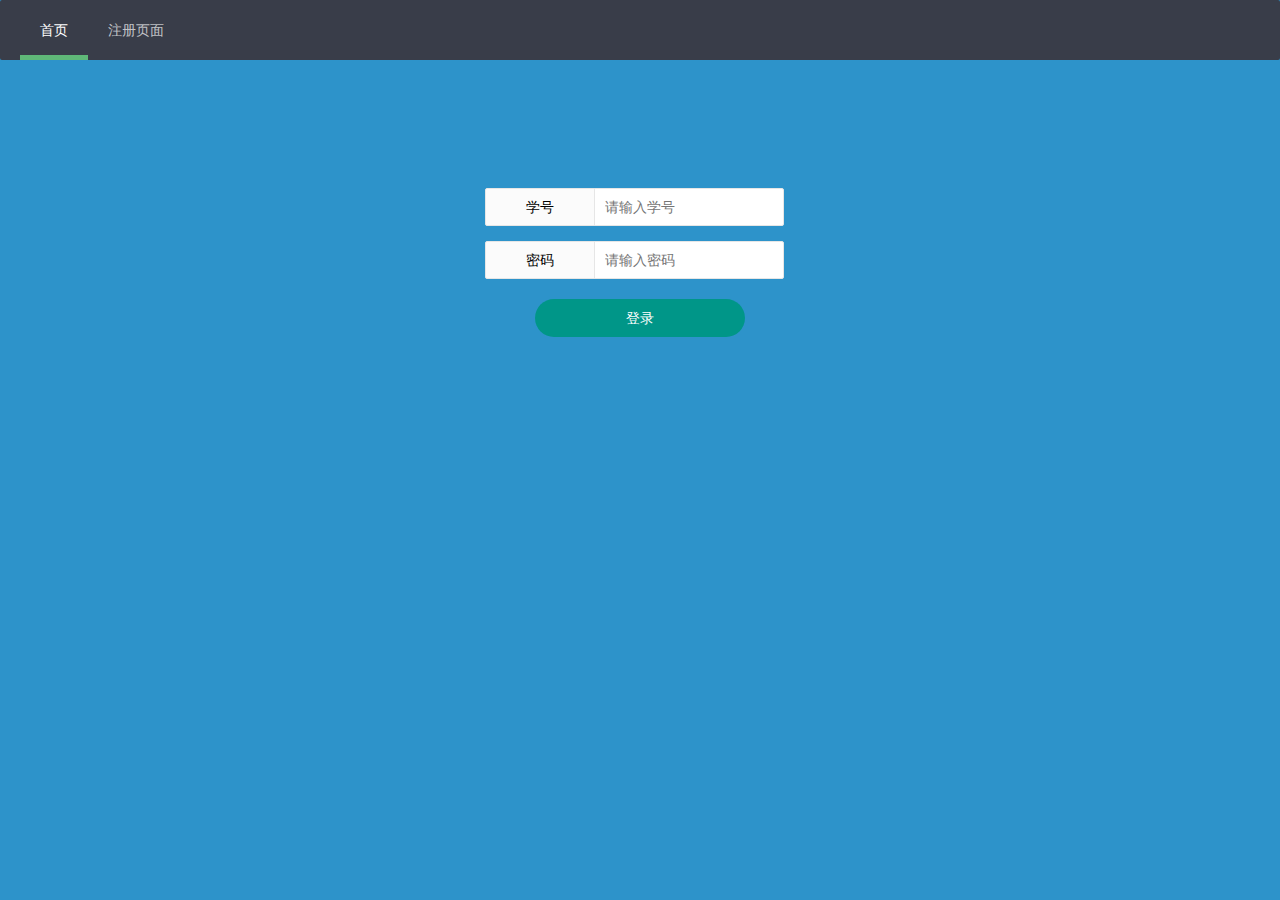
<file: src/main/resources/static/index.html>
<!DOCTYPE html>
<html lang="en">
<head>
    <meta charset="UTF-8">
    <title>注册功能的实现</title>
    <meta name="viewport" content="width=device-width, initial-scale=1, maximum-scale=1">
    <link rel="stylesheet" href="css/layui.css">
    <link rel="stylesheet" href="csscss/index.css">

</head>
<body>
<div>
    <ul class="layui-nav" lay-filter="">
        <li class="layui-nav-item layui-this index"><a>首页</a></li>
        <li class="layui-nav-item register"><a>注册页面</a></li>
    </ul>
</div>

<div class="content">

</div>
<script src="js/jquery-3.3.1.js"></script>
<script src="layui.js"></script>
<script type="text/javascript">
    $(document).ready(function () {
        $('.content').load('login_base.html');

    });

    $('.index').click(function () {
        console.log("登陆");
        $('.content').load('login_base.html');
        $('.register').removeClass('layui-this');
        $('.index').addClass('layui-this');

    });

    $('.register').click(function () {
        console.log("注册");
        $('.content').load('register_base.html');
        $('.index').removeClass('layui-this');
        $('.register').addClass('layui-this');
    });

</script>
<script>
    //一般直接写在一个js文件中
    layui.use(['layer', 'form', 'element'], function () {
        var layer = layui.layer
            , form = layui.form;

        // layer.msg('Hello World');
        //规范
        form.verify({
            stu_versify: [/^2019[0]\d[0]\d\d{2}$/, '必须10位，只能是数字，例如：2019020354'],
            name_versify: [/^([\u4e00-\u9fa5]){2,7}$/, '必须是汉字，长度为2-7位'],
            email_versify: [/^[a-z0-9._%-]+@([a-z0-9-]+\.)+[a-z]{2,4}$|^1[3|4|5|7|8]\d{9}$/, '邮箱格式不对'],
            age_versify: [/^(?:[1-9][0-9]?|1[01][0-9]|120)$/, "年龄必须在1-120之间"],
            password_versify: [/^(?![0-9]+$)(?![a-zA-Z]+$)[0-9A-Za-z]{6,20}$/, "密码至少包含数字和英文，长度6-20"],

        });

        //监听提交
        form.on('submit(register)', function (data) {
            // layer.msg(JSON.stringify(data.field));
            //请求的参数
            var request_parameters = data.field;

            //对请求参数进行判断
            console.log(data);

            if (request_parameters.password !== request_parameters.confirm_password) {
                layer.msg("密码不一致，重新输入");

            } else {
                // layer.msg("密码一致");
                //请求
                $.ajax({
                    type: "POST",
                    url: "http://127.0.0.1:8080/registerController/register",
                    contentType: "application/json;charset=utf-8",
                    data: JSON.stringify(request_parameters),
                    dataType: "json",
                    success: function (data) {
                        console.log(data);
                        if (data.status == 0) {
                            layer.msg("有此学号了，请重新注册");
                        } else if (data.status == 1) {
                            layer.msg("注册成功");

                        }
                    },

                });
            }


            return false;
        });



        //监听登录提交
        form.on('submit(login)', function (data) {
            // layer.msg(JSON.stringify(data.field));
            //请求的参数
            var request_parameters = data.field;

            //对请求参数进行判断
            console.log(data);
            //请求
            $.ajax({
                type: "POST",
                url: "http://127.0.0.1:8080/loginController/login",
                contentType: "application/json;charset=utf-8",
                data: JSON.stringify(request_parameters),
                dataType: "json",
                success: function (data) {
                    console.log(data);
                    if(data.status == -1){
                        console.log("密码错误");
                        layer.msg('密码错误');
                    }else if(data.status == 0){
                        console.log("没有此人");
                        layer.msg('没有此人');
                    }else if(data.status == 1){
                        console.log("登录成功");
                        layer.msg('登录成功');
                        $('.content').load('index_index.html');
                    }
                },

            });

            return false;
        });
    });
</script>

</body>
</html>
</file>
<file: src/main/resources/static/css/layui.css>
/** layui-v2.5.5 MIT License By https://www.layui.com */
 .layui-inline,img{display:inline-block;vertical-align:middle}h1,h2,h3,h4,h5,h6{font-weight:400}.layui-edge,.layui-header,.layui-inline,.layui-main{position:relative}.layui-body,.layui-edge,.layui-elip{overflow:hidden}.layui-btn,.layui-edge,.layui-inline,img{vertical-align:middle}.layui-btn,.layui-disabled,.layui-icon,.layui-unselect{-moz-user-select:none;-webkit-user-select:none;-ms-user-select:none}.layui-elip,.layui-form-checkbox span,.layui-form-pane .layui-form-label{text-overflow:ellipsis;white-space:nowrap}.layui-breadcrumb,.layui-tree-btnGroup{visibility:hidden}blockquote,body,button,dd,div,dl,dt,form,h1,h2,h3,h4,h5,h6,input,li,ol,p,pre,td,textarea,th,ul{margin:0;padding:0;-webkit-tap-highlight-color:rgba(0,0,0,0)}a:active,a:hover{outline:0}img{border:none}li{list-style:none}table{border-collapse:collapse;border-spacing:0}h4,h5,h6{font-size:100%}button,input,optgroup,option,select,textarea{font-family:inherit;font-size:inherit;font-style:inherit;font-weight:inherit;outline:0}pre{white-space:pre-wrap;white-space:-moz-pre-wrap;white-space:-pre-wrap;white-space:-o-pre-wrap;word-wrap:break-word}body{line-height:24px;font:14px Helvetica Neue,Helvetica,PingFang SC,Tahoma,Arial,sans-serif}hr{height:1px;margin:10px 0;border:0;clear:both}a{color:#333;text-decoration:none}a:hover{color:#777}a cite{font-style:normal;*cursor:pointer}.layui-border-box,.layui-border-box *{box-sizing:border-box}.layui-box,.layui-box *{box-sizing:content-box}.layui-clear{clear:both;*zoom:1}.layui-clear:after{content:'\20';clear:both;*zoom:1;display:block;height:0}.layui-inline{*display:inline;*zoom:1}.layui-edge{display:inline-block;width:0;height:0;border-width:6px;border-style:dashed;border-color:transparent}.layui-edge-top{top:-4px;border-bottom-color:#999;border-bottom-style:solid}.layui-edge-right{border-left-color:#999;border-left-style:solid}.layui-edge-bottom{top:2px;border-top-color:#999;border-top-style:solid}.layui-edge-left{border-right-color:#999;border-right-style:solid}.layui-disabled,.layui-disabled:hover{color:#d2d2d2!important;cursor:not-allowed!important}.layui-circle{border-radius:100%}.layui-show{display:block!important}.layui-hide{display:none!important}@font-face{font-family:layui-icon;src:url(../font/iconfont.eot?v=250);src:url(../font/iconfont.eot?v=250#iefix) format('embedded-opentype'),url(../font/iconfont.woff2?v=250) format('woff2'),url(../font/iconfont.woff?v=250) format('woff'),url(../font/iconfont.ttf?v=250) format('truetype'),url(../font/iconfont.svg?v=250#layui-icon) format('svg')}.layui-icon{font-family:layui-icon!important;font-size:16px;font-style:normal;-webkit-font-smoothing:antialiased;-moz-osx-font-smoothing:grayscale}.layui-icon-reply-fill:before{content:"\e611"}.layui-icon-set-fill:before{content:"\e614"}.layui-icon-menu-fill:before{content:"\e60f"}.layui-icon-search:before{content:"\e615"}.layui-icon-share:before{content:"\e641"}.layui-icon-set-sm:before{content:"\e620"}.layui-icon-engine:before{content:"\e628"}.layui-icon-close:before{content:"\1006"}.layui-icon-close-fill:before{content:"\1007"}.layui-icon-chart-screen:before{content:"\e629"}.layui-icon-star:before{content:"\e600"}.layui-icon-circle-dot:before{content:"\e617"}.layui-icon-chat:before{content:"\e606"}.layui-icon-release:before{content:"\e609"}.layui-icon-list:before{content:"\e60a"}.layui-icon-chart:before{content:"\e62c"}.layui-icon-ok-circle:before{content:"\1005"}.layui-icon-layim-theme:before{content:"\e61b"}.layui-icon-table:before{content:"\e62d"}.layui-icon-right:before{content:"\e602"}.layui-icon-left:before{content:"\e603"}.layui-icon-cart-simple:before{content:"\e698"}.layui-icon-face-cry:before{content:"\e69c"}.layui-icon-face-smile:before{content:"\e6af"}.layui-icon-survey:before{content:"\e6b2"}.layui-icon-tree:before{content:"\e62e"}.layui-icon-upload-circle:before{content:"\e62f"}.layui-icon-add-circle:before{content:"\e61f"}.layui-icon-download-circle:before{content:"\e601"}.layui-icon-templeate-1:before{content:"\e630"}.layui-icon-util:before{content:"\e631"}.layui-icon-face-surprised:before{content:"\e664"}.layui-icon-edit:before{content:"\e642"}.layui-icon-speaker:before{content:"\e645"}.layui-icon-down:before{content:"\e61a"}.layui-icon-file:before{content:"\e621"}.layui-icon-layouts:before{content:"\e632"}.layui-icon-rate-half:before{content:"\e6c9"}.layui-icon-add-circle-fine:before{content:"\e608"}.layui-icon-prev-circle:before{content:"\e633"}.layui-icon-read:before{content:"\e705"}.layui-icon-404:before{content:"\e61c"}.layui-icon-carousel:before{content:"\e634"}.layui-icon-help:before{content:"\e607"}.layui-icon-code-circle:before{content:"\e635"}.layui-icon-water:before{content:"\e636"}.layui-icon-username:before{content:"\e66f"}.layui-icon-find-fill:before{content:"\e670"}.layui-icon-about:before{content:"\e60b"}.layui-icon-location:before{content:"\e715"}.layui-icon-up:before{content:"\e619"}.layui-icon-pause:before{content:"\e651"}.layui-icon-date:before{content:"\e637"}.layui-icon-layim-uploadfile:before{content:"\e61d"}.layui-icon-delete:before{content:"\e640"}.layui-icon-play:before{content:"\e652"}.layui-icon-top:before{content:"\e604"}.layui-icon-friends:before{content:"\e612"}.layui-icon-refresh-3:before{content:"\e9aa"}.layui-icon-ok:before{content:"\e605"}.layui-icon-layer:before{content:"\e638"}.layui-icon-face-smile-fine:before{content:"\e60c"}.layui-icon-dollar:before{content:"\e659"}.layui-icon-group:before{content:"\e613"}.layui-icon-layim-download:before{content:"\e61e"}.layui-icon-picture-fine:before{content:"\e60d"}.layui-icon-link:before{content:"\e64c"}.layui-icon-diamond:before{content:"\e735"}.layui-icon-log:before{content:"\e60e"}.layui-icon-rate-solid:before{content:"\e67a"}.layui-icon-fonts-del:before{content:"\e64f"}.layui-icon-unlink:before{content:"\e64d"}.layui-icon-fonts-clear:before{content:"\e639"}.layui-icon-triangle-r:before{content:"\e623"}.layui-icon-circle:before{content:"\e63f"}.layui-icon-radio:before{content:"\e643"}.layui-icon-align-center:before{content:"\e647"}.layui-icon-align-right:before{content:"\e648"}.layui-icon-align-left:before{content:"\e649"}.layui-icon-loading-1:before{content:"\e63e"}.layui-icon-return:before{content:"\e65c"}.layui-icon-fonts-strong:before{content:"\e62b"}.layui-icon-upload:before{content:"\e67c"}.layui-icon-dialogue:before{content:"\e63a"}.layui-icon-video:before{content:"\e6ed"}.layui-icon-headset:before{content:"\e6fc"}.layui-icon-cellphone-fine:before{content:"\e63b"}.layui-icon-add-1:before{content:"\e654"}.layui-icon-face-smile-b:before{content:"\e650"}.layui-icon-fonts-html:before{content:"\e64b"}.layui-icon-form:before{content:"\e63c"}.layui-icon-cart:before{content:"\e657"}.layui-icon-camera-fill:before{content:"\e65d"}.layui-icon-tabs:before{content:"\e62a"}.layui-icon-fonts-code:before{content:"\e64e"}.layui-icon-fire:before{content:"\e756"}.layui-icon-set:before{content:"\e716"}.layui-icon-fonts-u:before{content:"\e646"}.layui-icon-triangle-d:before{content:"\e625"}.layui-icon-tips:before{content:"\e702"}.layui-icon-picture:before{content:"\e64a"}.layui-icon-more-vertical:before{content:"\e671"}.layui-icon-flag:before{content:"\e66c"}.layui-icon-loading:before{content:"\e63d"}.layui-icon-fonts-i:before{content:"\e644"}.layui-icon-refresh-1:before{content:"\e666"}.layui-icon-rmb:before{content:"\e65e"}.layui-icon-home:before{content:"\e68e"}.layui-icon-user:before{content:"\e770"}.layui-icon-notice:before{content:"\e667"}.layui-icon-login-weibo:before{content:"\e675"}.layui-icon-voice:before{content:"\e688"}.layui-icon-upload-drag:before{content:"\e681"}.layui-icon-login-qq:before{content:"\e676"}.layui-icon-snowflake:before{content:"\e6b1"}.layui-icon-file-b:before{content:"\e655"}.layui-icon-template:before{content:"\e663"}.layui-icon-auz:before{content:"\e672"}.layui-icon-console:before{content:"\e665"}.layui-icon-app:before{content:"\e653"}.layui-icon-prev:before{content:"\e65a"}.layui-icon-website:before{content:"\e7ae"}.layui-icon-next:before{content:"\e65b"}.layui-icon-component:before{content:"\e857"}.layui-icon-more:before{content:"\e65f"}.layui-icon-login-wechat:before{content:"\e677"}.layui-icon-shrink-right:before{content:"\e668"}.layui-icon-spread-left:before{content:"\e66b"}.layui-icon-camera:before{content:"\e660"}.layui-icon-note:before{content:"\e66e"}.layui-icon-refresh:before{content:"\e669"}.layui-icon-female:before{content:"\e661"}.layui-icon-male:before{content:"\e662"}.layui-icon-password:before{content:"\e673"}.layui-icon-senior:before{content:"\e674"}.layui-icon-theme:before{content:"\e66a"}.layui-icon-tread:before{content:"\e6c5"}.layui-icon-praise:before{content:"\e6c6"}.layui-icon-star-fill:before{content:"\e658"}.layui-icon-rate:before{content:"\e67b"}.layui-icon-template-1:before{content:"\e656"}.layui-icon-vercode:before{content:"\e679"}.layui-icon-cellphone:before{content:"\e678"}.layui-icon-screen-full:before{content:"\e622"}.layui-icon-screen-restore:before{content:"\e758"}.layui-icon-cols:before{content:"\e610"}.layui-icon-export:before{content:"\e67d"}.layui-icon-print:before{content:"\e66d"}.layui-icon-slider:before{content:"\e714"}.layui-icon-addition:before{content:"\e624"}.layui-icon-subtraction:before{content:"\e67e"}.layui-icon-service:before{content:"\e626"}.layui-icon-transfer:before{content:"\e691"}.layui-main{width:1140px;margin:0 auto}.layui-header{z-index:1000;height:60px}.layui-header a:hover{transition:all .5s;-webkit-transition:all .5s}.layui-side{position:fixed;left:0;top:0;bottom:0;z-index:999;width:200px;overflow-x:hidden}.layui-side-scroll{position:relative;width:220px;height:100%;overflow-x:hidden}.layui-body{position:absolute;left:200px;right:0;top:0;bottom:0;z-index:998;width:auto;overflow-y:auto;box-sizing:border-box}.layui-layout-body{overflow:hidden}.layui-layout-admin .layui-header{background-color:#23262E}.layui-layout-admin .layui-side{top:60px;width:200px;overflow-x:hidden}.layui-layout-admin .layui-body{position:fixed;top:60px;bottom:44px}.layui-layout-admin .layui-main{width:auto;margin:0 15px}.layui-layout-admin .layui-footer{position:fixed;left:200px;right:0;bottom:0;height:44px;line-height:44px;padding:0 15px;background-color:#eee}.layui-layout-admin .layui-logo{position:absolute;left:0;top:0;width:200px;height:100%;line-height:60px;text-align:center;color:#009688;font-size:16px}.layui-layout-admin .layui-header .layui-nav{background:0 0}.layui-layout-left{position:absolute!important;left:200px;top:0}.layui-layout-right{position:absolute!important;right:0;top:0}.layui-container{position:relative;margin:0 auto;padding:0 15px;box-sizing:border-box}.layui-fluid{position:relative;margin:0 auto;padding:0 15px}.layui-row:after,.layui-row:before{content:'';display:block;clear:both}.layui-col-lg1,.layui-col-lg10,.layui-col-lg11,.layui-col-lg12,.layui-col-lg2,.layui-col-lg3,.layui-col-lg4,.layui-col-lg5,.layui-col-lg6,.layui-col-lg7,.layui-col-lg8,.layui-col-lg9,.layui-col-md1,.layui-col-md10,.layui-col-md11,.layui-col-md12,.layui-col-md2,.layui-col-md3,.layui-col-md4,.layui-col-md5,.layui-col-md6,.layui-col-md7,.layui-col-md8,.layui-col-md9,.layui-col-sm1,.layui-col-sm10,.layui-col-sm11,.layui-col-sm12,.layui-col-sm2,.layui-col-sm3,.layui-col-sm4,.layui-col-sm5,.layui-col-sm6,.layui-col-sm7,.layui-col-sm8,.layui-col-sm9,.layui-col-xs1,.layui-col-xs10,.layui-col-xs11,.layui-col-xs12,.layui-col-xs2,.layui-col-xs3,.layui-col-xs4,.layui-col-xs5,.layui-col-xs6,.layui-col-xs7,.layui-col-xs8,.layui-col-xs9{position:relative;display:block;box-sizing:border-box}.layui-col-xs1,.layui-col-xs10,.layui-col-xs11,.layui-col-xs12,.layui-col-xs2,.layui-col-xs3,.layui-col-xs4,.layui-col-xs5,.layui-col-xs6,.layui-col-xs7,.layui-col-xs8,.layui-col-xs9{float:left}.layui-col-xs1{width:8.33333333%}.layui-col-xs2{width:16.66666667%}.layui-col-xs3{width:25%}.layui-col-xs4{width:33.33333333%}.layui-col-xs5{width:41.66666667%}.layui-col-xs6{width:50%}.layui-col-xs7{width:58.33333333%}.layui-col-xs8{width:66.66666667%}.layui-col-xs9{width:75%}.layui-col-xs10{width:83.33333333%}.layui-col-xs11{width:91.66666667%}.layui-col-xs12{width:100%}.layui-col-xs-offset1{margin-left:8.33333333%}.layui-col-xs-offset2{margin-left:16.66666667%}.layui-col-xs-offset3{margin-left:25%}.layui-col-xs-offset4{margin-left:33.33333333%}.layui-col-xs-offset5{margin-left:41.66666667%}.layui-col-xs-offset6{margin-left:50%}.layui-col-xs-offset7{margin-left:58.33333333%}.layui-col-xs-offset8{margin-left:66.66666667%}.layui-col-xs-offset9{margin-left:75%}.layui-col-xs-offset10{margin-left:83.33333333%}.layui-col-xs-offset11{margin-left:91.66666667%}.layui-col-xs-offset12{margin-left:100%}@media screen and (max-width:768px){.layui-hide-xs{display:none!important}.layui-show-xs-block{display:block!important}.layui-show-xs-inline{display:inline!important}.layui-show-xs-inline-block{display:inline-block!important}}@media screen and (min-width:768px){.layui-container{width:750px}.layui-hide-sm{display:none!important}.layui-show-sm-block{display:block!important}.layui-show-sm-inline{display:inline!important}.layui-show-sm-inline-block{display:inline-block!important}.layui-col-sm1,.layui-col-sm10,.layui-col-sm11,.layui-col-sm12,.layui-col-sm2,.layui-col-sm3,.layui-col-sm4,.layui-col-sm5,.layui-col-sm6,.layui-col-sm7,.layui-col-sm8,.layui-col-sm9{float:left}.layui-col-sm1{width:8.33333333%}.layui-col-sm2{width:16.66666667%}.layui-col-sm3{width:25%}.layui-col-sm4{width:33.33333333%}.layui-col-sm5{width:41.66666667%}.layui-col-sm6{width:50%}.layui-col-sm7{width:58.33333333%}.layui-col-sm8{width:66.66666667%}.layui-col-sm9{width:75%}.layui-col-sm10{width:83.33333333%}.layui-col-sm11{width:91.66666667%}.layui-col-sm12{width:100%}.layui-col-sm-offset1{margin-left:8.33333333%}.layui-col-sm-offset2{margin-left:16.66666667%}.layui-col-sm-offset3{margin-left:25%}.layui-col-sm-offset4{margin-left:33.33333333%}.layui-col-sm-offset5{margin-left:41.66666667%}.layui-col-sm-offset6{margin-left:50%}.layui-col-sm-offset7{margin-left:58.33333333%}.layui-col-sm-offset8{margin-left:66.66666667%}.layui-col-sm-offset9{margin-left:75%}.layui-col-sm-offset10{margin-left:83.33333333%}.layui-col-sm-offset11{margin-left:91.66666667%}.layui-col-sm-offset12{margin-left:100%}}@media screen and (min-width:992px){.layui-container{width:970px}.layui-hide-md{display:none!important}.layui-show-md-block{display:block!important}.layui-show-md-inline{display:inline!important}.layui-show-md-inline-block{display:inline-block!important}.layui-col-md1,.layui-col-md10,.layui-col-md11,.layui-col-md12,.layui-col-md2,.layui-col-md3,.layui-col-md4,.layui-col-md5,.layui-col-md6,.layui-col-md7,.layui-col-md8,.layui-col-md9{float:left}.layui-col-md1{width:8.33333333%}.layui-col-md2{width:16.66666667%}.layui-col-md3{width:25%}.layui-col-md4{width:33.33333333%}.layui-col-md5{width:41.66666667%}.layui-col-md6{width:50%}.layui-col-md7{width:58.33333333%}.layui-col-md8{width:66.66666667%}.layui-col-md9{width:75%}.layui-col-md10{width:83.33333333%}.layui-col-md11{width:91.66666667%}.layui-col-md12{width:100%}.layui-col-md-offset1{margin-left:8.33333333%}.layui-col-md-offset2{margin-left:16.66666667%}.layui-col-md-offset3{margin-left:25%}.layui-col-md-offset4{margin-left:33.33333333%}.layui-col-md-offset5{margin-left:41.66666667%}.layui-col-md-offset6{margin-left:50%}.layui-col-md-offset7{margin-left:58.33333333%}.layui-col-md-offset8{margin-left:66.66666667%}.layui-col-md-offset9{margin-left:75%}.layui-col-md-offset10{margin-left:83.33333333%}.layui-col-md-offset11{margin-left:91.66666667%}.layui-col-md-offset12{margin-left:100%}}@media screen and (min-width:1200px){.layui-container{width:1170px}.layui-hide-lg{display:none!important}.layui-show-lg-block{display:block!important}.layui-show-lg-inline{display:inline!important}.layui-show-lg-inline-block{display:inline-block!important}.layui-col-lg1,.layui-col-lg10,.layui-col-lg11,.layui-col-lg12,.layui-col-lg2,.layui-col-lg3,.layui-col-lg4,.layui-col-lg5,.layui-col-lg6,.layui-col-lg7,.layui-col-lg8,.layui-col-lg9{float:left}.layui-col-lg1{width:8.33333333%}.layui-col-lg2{width:16.66666667%}.layui-col-lg3{width:25%}.layui-col-lg4{width:33.33333333%}.layui-col-lg5{width:41.66666667%}.layui-col-lg6{width:50%}.layui-col-lg7{width:58.33333333%}.layui-col-lg8{width:66.66666667%}.layui-col-lg9{width:75%}.layui-col-lg10{width:83.33333333%}.layui-col-lg11{width:91.66666667%}.layui-col-lg12{width:100%}.layui-col-lg-offset1{margin-left:8.33333333%}.layui-col-lg-offset2{margin-left:16.66666667%}.layui-col-lg-offset3{margin-left:25%}.layui-col-lg-offset4{margin-left:33.33333333%}.layui-col-lg-offset5{margin-left:41.66666667%}.layui-col-lg-offset6{margin-left:50%}.layui-col-lg-offset7{margin-left:58.33333333%}.layui-col-lg-offset8{margin-left:66.66666667%}.layui-col-lg-offset9{margin-left:75%}.layui-col-lg-offset10{margin-left:83.33333333%}.layui-col-lg-offset11{margin-left:91.66666667%}.layui-col-lg-offset12{margin-left:100%}}.layui-col-space1{margin:-.5px}.layui-col-space1>*{padding:.5px}.layui-col-space3{margin:-1.5px}.layui-col-space3>*{padding:1.5px}.layui-col-space5{margin:-2.5px}.layui-col-space5>*{padding:2.5px}.layui-col-space8{margin:-3.5px}.layui-col-space8>*{padding:3.5px}.layui-col-space10{margin:-5px}.layui-col-space10>*{padding:5px}.layui-col-space12{margin:-6px}.layui-col-space12>*{padding:6px}.layui-col-space15{margin:-7.5px}.layui-col-space15>*{padding:7.5px}.layui-col-space18{margin:-9px}.layui-col-space18>*{padding:9px}.layui-col-space20{margin:-10px}.layui-col-space20>*{padding:10px}.layui-col-space22{margin:-11px}.layui-col-space22>*{padding:11px}.layui-col-space25{margin:-12.5px}.layui-col-space25>*{padding:12.5px}.layui-col-space30{margin:-15px}.layui-col-space30>*{padding:15px}.layui-btn,.layui-input,.layui-select,.layui-textarea,.layui-upload-button{outline:0;-webkit-appearance:none;transition:all .3s;-webkit-transition:all .3s;box-sizing:border-box}.layui-elem-quote{margin-bottom:10px;padding:15px;line-height:22px;border-left:5px solid #009688;border-radius:0 2px 2px 0;background-color:#f2f2f2}.layui-quote-nm{border-style:solid;border-width:1px 1px 1px 5px;background:0 0}.layui-elem-field{margin-bottom:10px;padding:0;border-width:1px;border-style:solid}.layui-elem-field legend{margin-left:20px;padding:0 10px;font-size:20px;font-weight:300}.layui-field-title{margin:10px 0 20px;border-width:1px 0 0}.layui-field-box{padding:10px 15px}.layui-field-title .layui-field-box{padding:10px 0}.layui-progress{position:relative;height:6px;border-radius:20px;background-color:#e2e2e2}.layui-progress-bar{position:absolute;left:0;top:0;width:0;max-width:100%;height:6px;border-radius:20px;text-align:right;background-color:#5FB878;transition:all .3s;-webkit-transition:all .3s}.layui-progress-big,.layui-progress-big .layui-progress-bar{height:18px;line-height:18px}.layui-progress-text{position:relative;top:-20px;line-height:18px;font-size:12px;color:#666}.layui-progress-big .layui-progress-text{position:static;padding:0 10px;color:#fff}.layui-collapse{border-width:1px;border-style:solid;border-radius:2px}.layui-colla-content,.layui-colla-item{border-top-width:1px;border-top-style:solid}.layui-colla-item:first-child{border-top:none}.layui-colla-title{position:relative;height:42px;line-height:42px;padding:0 15px 0 35px;color:#333;background-color:#f2f2f2;cursor:pointer;font-size:14px;overflow:hidden}.layui-colla-content{display:none;padding:10px 15px;line-height:22px;color:#666}.layui-colla-icon{position:absolute;left:15px;top:0;font-size:14px}.layui-card{margin-bottom:15px;border-radius:2px;background-color:#fff;box-shadow:0 1px 2px 0 rgba(0,0,0,.05)}.layui-card:last-child{margin-bottom:0}.layui-card-header{position:relative;height:42px;line-height:42px;padding:0 15px;border-bottom:1px solid #f6f6f6;color:#333;border-radius:2px 2px 0 0;font-size:14px}.layui-bg-black,.layui-bg-blue,.layui-bg-cyan,.layui-bg-green,.layui-bg-orange,.layui-bg-red{color:#fff!important}.layui-card-body{position:relative;padding:10px 15px;line-height:24px}.layui-card-body[pad15]{padding:15px}.layui-card-body[pad20]{padding:20px}.layui-card-body .layui-table{margin:5px 0}.layui-card .layui-tab{margin:0}.layui-panel-window{position:relative;padding:15px;border-radius:0;border-top:5px solid #E6E6E6;background-color:#fff}.layui-auxiliar-moving{position:fixed;left:0;right:0;top:0;bottom:0;width:100%;height:100%;background:0 0;z-index:9999999999}.layui-form-label,.layui-form-mid,.layui-form-select,.layui-input-block,.layui-input-inline,.layui-textarea{position:relative}.layui-bg-red{background-color:#FF5722!important}.layui-bg-orange{background-color:#FFB800!important}.layui-bg-green{background-color:#009688!important}.layui-bg-cyan{background-color:#2F4056!important}.layui-bg-blue{background-color:#1E9FFF!important}.layui-bg-black{background-color:#393D49!important}.layui-bg-gray{background-color:#eee!important;color:#666!important}.layui-badge-rim,.layui-colla-content,.layui-colla-item,.layui-collapse,.layui-elem-field,.layui-form-pane .layui-form-item[pane],.layui-form-pane .layui-form-label,.layui-input,.layui-layedit,.layui-layedit-tool,.layui-quote-nm,.layui-select,.layui-tab-bar,.layui-tab-card,.layui-tab-title,.layui-tab-title .layui-this:after,.layui-textarea{border-color:#e6e6e6}.layui-timeline-item:before,hr{background-color:#e6e6e6}.layui-text{line-height:22px;font-size:14px;color:#666}.layui-text h1,.layui-text h2,.layui-text h3{font-weight:500;color:#333}.layui-text h1{font-size:30px}.layui-text h2{font-size:24px}.layui-text h3{font-size:18px}.layui-text a:not(.layui-btn){color:#01AAED}.layui-text a:not(.layui-btn):hover{text-decoration:underline}.layui-text ul{padding:5px 0 5px 15px}.layui-text ul li{margin-top:5px;list-style-type:disc}.layui-text em,.layui-word-aux{color:#999!important;padding:0 5px!important}.layui-btn{display:inline-block;height:38px;line-height:38px;padding:0 18px;background-color:#009688;color:#fff;white-space:nowrap;text-align:center;font-size:14px;border:none;border-radius:2px;cursor:pointer}.layui-btn:hover{opacity:.8;filter:alpha(opacity=80);color:#fff}.layui-btn:active{opacity:1;filter:alpha(opacity=100)}.layui-btn+.layui-btn{margin-left:10px}.layui-btn-container{font-size:0}.layui-btn-container .layui-btn{margin-right:10px;margin-bottom:10px}.layui-btn-container .layui-btn+.layui-btn{margin-left:0}.layui-table .layui-btn-container .layui-btn{margin-bottom:9px}.layui-btn-radius{border-radius:100px}.layui-btn .layui-icon{margin-right:3px;font-size:18px;vertical-align:bottom;vertical-align:middle\9}.layui-btn-primary{border:1px solid #C9C9C9;background-color:#fff;color:#555}.layui-btn-primary:hover{border-color:#009688;color:#333}.layui-btn-normal{background-color:#1E9FFF}.layui-btn-warm{background-color:#FFB800}.layui-btn-danger{background-color:#FF5722}.layui-btn-checked{background-color:#5FB878}.layui-btn-disabled,.layui-btn-disabled:active,.layui-btn-disabled:hover{border:1px solid #e6e6e6;background-color:#FBFBFB;color:#C9C9C9;cursor:not-allowed;opacity:1}.layui-btn-lg{height:44px;line-height:44px;padding:0 25px;font-size:16px}.layui-btn-sm{height:30px;line-height:30px;padding:0 10px;font-size:12px}.layui-btn-sm i{font-size:16px!important}.layui-btn-xs{height:22px;line-height:22px;padding:0 5px;font-size:12px}.layui-btn-xs i{font-size:14px!important}.layui-btn-group{display:inline-block;vertical-align:middle;font-size:0}.layui-btn-group .layui-btn{margin-left:0!important;margin-right:0!important;border-left:1px solid rgba(255,255,255,.5);border-radius:0}.layui-btn-group .layui-btn-primary{border-left:none}.layui-btn-group .layui-btn-primary:hover{border-color:#C9C9C9;color:#009688}.layui-btn-group .layui-btn:first-child{border-left:none;border-radius:2px 0 0 2px}.layui-btn-group .layui-btn-primary:first-child{border-left:1px solid #c9c9c9}.layui-btn-group .layui-btn:last-child{border-radius:0 2px 2px 0}.layui-btn-group .layui-btn+.layui-btn{margin-left:0}.layui-btn-group+.layui-btn-group{margin-left:10px}.layui-btn-fluid{width:100%}.layui-input,.layui-select,.layui-textarea{height:38px;line-height:1.3;line-height:38px\9;border-width:1px;border-style:solid;background-color:#fff;border-radius:2px}.layui-input::-webkit-input-placeholder,.layui-select::-webkit-input-placeholder,.layui-textarea::-webkit-input-placeholder{line-height:1.3}.layui-input,.layui-textarea{display:block;width:100%;padding-left:10px}.layui-input:hover,.layui-textarea:hover{border-color:#D2D2D2!important}.layui-input:focus,.layui-textarea:focus{border-color:#C9C9C9!important}.layui-textarea{min-height:100px;height:auto;line-height:20px;padding:6px 10px;resize:vertical}.layui-select{padding:0 10px}.layui-form input[type=checkbox],.layui-form input[type=radio],.layui-form select{display:none}.layui-form [lay-ignore]{display:initial}.layui-form-item{margin-bottom:15px;clear:both;*zoom:1}.layui-form-item:after{content:'\20';clear:both;*zoom:1;display:block;height:0}.layui-form-label{float:left;display:block;padding:9px 15px;width:80px;font-weight:400;line-height:20px;text-align:right}.layui-form-label-col{display:block;float:none;padding:9px 0;line-height:20px;text-align:left}.layui-form-item .layui-inline{margin-bottom:5px;margin-right:10px}.layui-input-block{margin-left:110px;min-height:36px}.layui-input-inline{display:inline-block;vertical-align:middle}.layui-form-item .layui-input-inline{float:left;width:190px;margin-right:10px}.layui-form-text .layui-input-inline{width:auto}.layui-form-mid{float:left;display:block;padding:9px 0!important;line-height:20px;margin-right:10px}.layui-form-danger+.layui-form-select .layui-input,.layui-form-danger:focus{border-color:#FF5722!important}.layui-form-select .layui-input{padding-right:30px;cursor:pointer}.layui-form-select .layui-edge{position:absolute;right:10px;top:50%;margin-top:-3px;cursor:pointer;border-width:6px;border-top-color:#c2c2c2;border-top-style:solid;transition:all .3s;-webkit-transition:all .3s}.layui-form-select dl{display:none;position:absolute;left:0;top:42px;padding:5px 0;z-index:899;min-width:100%;border:1px solid #d2d2d2;max-height:300px;overflow-y:auto;background-color:#fff;border-radius:2px;box-shadow:0 2px 4px rgba(0,0,0,.12);box-sizing:border-box}.layui-form-select dl dd,.layui-form-select dl dt{padding:0 10px;line-height:36px;white-space:nowrap;overflow:hidden;text-overflow:ellipsis}.layui-form-select dl dt{font-size:12px;color:#999}.layui-form-select dl dd{cursor:pointer}.layui-form-select dl dd:hover{background-color:#f2f2f2;-webkit-transition:.5s all;transition:.5s all}.layui-form-select .layui-select-group dd{padding-left:20px}.layui-form-select dl dd.layui-select-tips{padding-left:10px!important;color:#999}.layui-form-select dl dd.layui-this{background-color:#5FB878;color:#fff}.layui-form-checkbox,.layui-form-select dl dd.layui-disabled{background-color:#fff}.layui-form-selected dl{display:block}.layui-form-checkbox,.layui-form-checkbox *,.layui-form-switch{display:inline-block;vertical-align:middle}.layui-form-selected .layui-edge{margin-top:-9px;-webkit-transform:rotate(180deg);transform:rotate(180deg);margin-top:-3px\9}:root .layui-form-selected .layui-edge{margin-top:-9px\0/IE9}.layui-form-selectup dl{top:auto;bottom:42px}.layui-select-none{margin:5px 0;text-align:center;color:#999}.layui-select-disabled .layui-disabled{border-color:#eee!important}.layui-select-disabled .layui-edge{border-top-color:#d2d2d2}.layui-form-checkbox{position:relative;height:30px;line-height:30px;margin-right:10px;padding-right:30px;cursor:pointer;font-size:0;-webkit-transition:.1s linear;transition:.1s linear;box-sizing:border-box}.layui-form-checkbox span{padding:0 10px;height:100%;font-size:14px;border-radius:2px 0 0 2px;background-color:#d2d2d2;color:#fff;overflow:hidden}.layui-form-checkbox:hover span{background-color:#c2c2c2}.layui-form-checkbox i{position:absolute;right:0;top:0;width:30px;height:28px;border:1px solid #d2d2d2;border-left:none;border-radius:0 2px 2px 0;color:#fff;font-size:20px;text-align:center}.layui-form-checkbox:hover i{border-color:#c2c2c2;color:#c2c2c2}.layui-form-checked,.layui-form-checked:hover{border-color:#5FB878}.layui-form-checked span,.layui-form-checked:hover span{background-color:#5FB878}.layui-form-checked i,.layui-form-checked:hover i{color:#5FB878}.layui-form-item .layui-form-checkbox{margin-top:4px}.layui-form-checkbox[lay-skin=primary]{height:auto!important;line-height:normal!important;min-width:18px;min-height:18px;border:none!important;margin-right:0;padding-left:28px;padding-right:0;background:0 0}.layui-form-checkbox[lay-skin=primary] span{padding-left:0;padding-right:15px;line-height:18px;background:0 0;color:#666}.layui-form-checkbox[lay-skin=primary] i{right:auto;left:0;width:16px;height:16px;line-height:16px;border:1px solid #d2d2d2;font-size:12px;border-radius:2px;background-color:#fff;-webkit-transition:.1s linear;transition:.1s linear}.layui-form-checkbox[lay-skin=primary]:hover i{border-color:#5FB878;color:#fff}.layui-form-checked[lay-skin=primary] i{border-color:#5FB878!important;background-color:#5FB878;color:#fff}.layui-checkbox-disbaled[lay-skin=primary] span{background:0 0!important;color:#c2c2c2}.layui-checkbox-disbaled[lay-skin=primary]:hover i{border-color:#d2d2d2}.layui-form-item .layui-form-checkbox[lay-skin=primary]{margin-top:10px}.layui-form-switch{position:relative;height:22px;line-height:22px;min-width:35px;padding:0 5px;margin-top:8px;border:1px solid #d2d2d2;border-radius:20px;cursor:pointer;background-color:#fff;-webkit-transition:.1s linear;transition:.1s linear}.layui-form-switch i{position:absolute;left:5px;top:3px;width:16px;height:16px;border-radius:20px;background-color:#d2d2d2;-webkit-transition:.1s linear;transition:.1s linear}.layui-form-switch em{position:relative;top:0;width:25px;margin-left:21px;padding:0!important;text-align:center!important;color:#999!important;font-style:normal!important;font-size:12px}.layui-form-onswitch{border-color:#5FB878;background-color:#5FB878}.layui-checkbox-disbaled,.layui-checkbox-disbaled i{border-color:#e2e2e2!important}.layui-form-onswitch i{left:100%;margin-left:-21px;background-color:#fff}.layui-form-onswitch em{margin-left:5px;margin-right:21px;color:#fff!important}.layui-checkbox-disbaled span{background-color:#e2e2e2!important}.layui-checkbox-disbaled:hover i{color:#fff!important}[lay-radio]{display:none}.layui-form-radio,.layui-form-radio *{display:inline-block;vertical-align:middle}.layui-form-radio{line-height:28px;margin:6px 10px 0 0;padding-right:10px;cursor:pointer;font-size:0}.layui-form-radio *{font-size:14px}.layui-form-radio>i{margin-right:8px;font-size:22px;color:#c2c2c2}.layui-form-radio>i:hover,.layui-form-radioed>i{color:#5FB878}.layui-radio-disbaled>i{color:#e2e2e2!important}.layui-form-pane .layui-form-label{width:110px;padding:8px 15px;height:38px;line-height:20px;border-width:1px;border-style:solid;border-radius:2px 0 0 2px;text-align:center;background-color:#FBFBFB;overflow:hidden;box-sizing:border-box}.layui-form-pane .layui-input-inline{margin-left:-1px}.layui-form-pane .layui-input-block{margin-left:110px;left:-1px}.layui-form-pane .layui-input{border-radius:0 2px 2px 0}.layui-form-pane .layui-form-text .layui-form-label{float:none;width:100%;border-radius:2px;box-sizing:border-box;text-align:left}.layui-form-pane .layui-form-text .layui-input-inline{display:block;margin:0;top:-1px;clear:both}.layui-form-pane .layui-form-text .layui-input-block{margin:0;left:0;top:-1px}.layui-form-pane .layui-form-text .layui-textarea{min-height:100px;border-radius:0 0 2px 2px}.layui-form-pane .layui-form-checkbox{margin:4px 0 4px 10px}.layui-form-pane .layui-form-radio,.layui-form-pane .layui-form-switch{margin-top:6px;margin-left:10px}.layui-form-pane .layui-form-item[pane]{position:relative;border-width:1px;border-style:solid}.layui-form-pane .layui-form-item[pane] .layui-form-label{position:absolute;left:0;top:0;height:100%;border-width:0 1px 0 0}.layui-form-pane .layui-form-item[pane] .layui-input-inline{margin-left:110px}@media screen and (max-width:450px){.layui-form-item .layui-form-label{text-overflow:ellipsis;overflow:hidden;white-space:nowrap}.layui-form-item .layui-inline{display:block;margin-right:0;margin-bottom:20px;clear:both}.layui-form-item .layui-inline:after{content:'\20';clear:both;display:block;height:0}.layui-form-item .layui-input-inline{display:block;float:none;left:-3px;width:auto;margin:0 0 10px 112px}.layui-form-item .layui-input-inline+.layui-form-mid{margin-left:110px;top:-5px;padding:0}.layui-form-item .layui-form-checkbox{margin-right:5px;margin-bottom:5px}}.layui-layedit{border-width:1px;border-style:solid;border-radius:2px}.layui-layedit-tool{padding:3px 5px;border-bottom-width:1px;border-bottom-style:solid;font-size:0}.layedit-tool-fixed{position:fixed;top:0;border-top:1px solid #e2e2e2}.layui-layedit-tool .layedit-tool-mid,.layui-layedit-tool .layui-icon{display:inline-block;vertical-align:middle;text-align:center;font-size:14px}.layui-layedit-tool .layui-icon{position:relative;width:32px;height:30px;line-height:30px;margin:3px 5px;color:#777;cursor:pointer;border-radius:2px}.layui-layedit-tool .layui-icon:hover{color:#393D49}.layui-layedit-tool .layui-icon:active{color:#000}.layui-layedit-tool .layedit-tool-active{background-color:#e2e2e2;color:#000}.layui-layedit-tool .layui-disabled,.layui-layedit-tool .layui-disabled:hover{color:#d2d2d2;cursor:not-allowed}.layui-layedit-tool .layedit-tool-mid{width:1px;height:18px;margin:0 10px;background-color:#d2d2d2}.layedit-tool-html{width:50px!important;font-size:30px!important}.layedit-tool-b,.layedit-tool-code,.layedit-tool-help{font-size:16px!important}.layedit-tool-d,.layedit-tool-face,.layedit-tool-image,.layedit-tool-unlink{font-size:18px!important}.layedit-tool-image input{position:absolute;font-size:0;left:0;top:0;width:100%;height:100%;opacity:.01;filter:Alpha(opacity=1);cursor:pointer}.layui-layedit-iframe iframe{display:block;width:100%}#LAY_layedit_code{overflow:hidden}.layui-laypage{display:inline-block;*display:inline;*zoom:1;vertical-align:middle;margin:10px 0;font-size:0}.layui-laypage>a:first-child,.layui-laypage>a:first-child em{border-radius:2px 0 0 2px}.layui-laypage>a:last-child,.layui-laypage>a:last-child em{border-radius:0 2px 2px 0}.layui-laypage>:first-child{margin-left:0!important}.layui-laypage>:last-child{margin-right:0!important}.layui-laypage a,.layui-laypage button,.layui-laypage input,.layui-laypage select,.layui-laypage span{border:1px solid #e2e2e2}.layui-laypage a,.layui-laypage span{display:inline-block;*display:inline;*zoom:1;vertical-align:middle;padding:0 15px;height:28px;line-height:28px;margin:0 -1px 5px 0;background-color:#fff;color:#333;font-size:12px}.layui-flow-more a *,.layui-laypage input,.layui-table-view select[lay-ignore]{display:inline-block}.layui-laypage a:hover{color:#009688}.layui-laypage em{font-style:normal}.layui-laypage .layui-laypage-spr{color:#999;font-weight:700}.layui-laypage a{text-decoration:none}.layui-laypage .layui-laypage-curr{position:relative}.layui-laypage .layui-laypage-curr em{position:relative;color:#fff}.layui-laypage .layui-laypage-curr .layui-laypage-em{position:absolute;left:-1px;top:-1px;padding:1px;width:100%;height:100%;background-color:#009688}.layui-laypage-em{border-radius:2px}.layui-laypage-next em,.layui-laypage-prev em{font-family:Sim sun;font-size:16px}.layui-laypage .layui-laypage-count,.layui-laypage .layui-laypage-limits,.layui-laypage .layui-laypage-refresh,.layui-laypage .layui-laypage-skip{margin-left:10px;margin-right:10px;padding:0;border:none}.layui-laypage .layui-laypage-limits,.layui-laypage .layui-laypage-refresh{vertical-align:top}.layui-laypage .layui-laypage-refresh i{font-size:18px;cursor:pointer}.layui-laypage select{height:22px;padding:3px;border-radius:2px;cursor:pointer}.layui-laypage .layui-laypage-skip{height:30px;line-height:30px;color:#999}.layui-laypage button,.layui-laypage input{height:30px;line-height:30px;border-radius:2px;vertical-align:top;background-color:#fff;box-sizing:border-box}.layui-laypage input{width:40px;margin:0 10px;padding:0 3px;text-align:center}.layui-laypage input:focus,.layui-laypage select:focus{border-color:#009688!important}.layui-laypage button{margin-left:10px;padding:0 10px;cursor:pointer}.layui-table,.layui-table-view{margin:10px 0}.layui-flow-more{margin:10px 0;text-align:center;color:#999;font-size:14px}.layui-flow-more a{height:32px;line-height:32px}.layui-flow-more a *{vertical-align:top}.layui-flow-more a cite{padding:0 20px;border-radius:3px;background-color:#eee;color:#333;font-style:normal}.layui-flow-more a cite:hover{opacity:.8}.layui-flow-more a i{font-size:30px;color:#737383}.layui-table{width:100%;background-color:#fff;color:#666}.layui-table tr{transition:all .3s;-webkit-transition:all .3s}.layui-table th{text-align:left;font-weight:400}.layui-table tbody tr:hover,.layui-table thead tr,.layui-table-click,.layui-table-header,.layui-table-hover,.layui-table-mend,.layui-table-patch,.layui-table-tool,.layui-table-total,.layui-table-total tr,.layui-table[lay-even] tr:nth-child(even){background-color:#f2f2f2}.layui-table td,.layui-table th,.layui-table-col-set,.layui-table-fixed-r,.layui-table-grid-down,.layui-table-header,.layui-table-page,.layui-table-tips-main,.layui-table-tool,.layui-table-total,.layui-table-view,.layui-table[lay-skin=line],.layui-table[lay-skin=row]{border-width:1px;border-style:solid;border-color:#e6e6e6}.layui-table td,.layui-table th{position:relative;padding:9px 15px;min-height:20px;line-height:20px;font-size:14px}.layui-table[lay-skin=line] td,.layui-table[lay-skin=line] th{border-width:0 0 1px}.layui-table[lay-skin=row] td,.layui-table[lay-skin=row] th{border-width:0 1px 0 0}.layui-table[lay-skin=nob] td,.layui-table[lay-skin=nob] th{border:none}.layui-table img{max-width:100px}.layui-table[lay-size=lg] td,.layui-table[lay-size=lg] th{padding:15px 30px}.layui-table-view .layui-table[lay-size=lg] .layui-table-cell{height:40px;line-height:40px}.layui-table[lay-size=sm] td,.layui-table[lay-size=sm] th{font-size:12px;padding:5px 10px}.layui-table-view .layui-table[lay-size=sm] .layui-table-cell{height:20px;line-height:20px}.layui-table[lay-data]{display:none}.layui-table-box{position:relative;overflow:hidden}.layui-table-view .layui-table{position:relative;width:auto;margin:0}.layui-table-view .layui-table[lay-skin=line]{border-width:0 1px 0 0}.layui-table-view .layui-table[lay-skin=row]{border-width:0 0 1px}.layui-table-view .layui-table td,.layui-table-view .layui-table th{padding:5px 0;border-top:none;border-left:none}.layui-table-view .layui-table th.layui-unselect .layui-table-cell span{cursor:pointer}.layui-table-view .layui-table td{cursor:default}.layui-table-view .layui-table td[data-edit=text]{cursor:text}.layui-table-view .layui-form-checkbox[lay-skin=primary] i{width:18px;height:18px}.layui-table-view .layui-form-radio{line-height:0;padding:0}.layui-table-view .layui-form-radio>i{margin:0;font-size:20px}.layui-table-init{position:absolute;left:0;top:0;width:100%;height:100%;text-align:center;z-index:110}.layui-table-init .layui-icon{position:absolute;left:50%;top:50%;margin:-15px 0 0 -15px;font-size:30px;color:#c2c2c2}.layui-table-header{border-width:0 0 1px;overflow:hidden}.layui-table-header .layui-table{margin-bottom:-1px}.layui-table-tool .layui-inline[lay-event]{position:relative;width:26px;height:26px;padding:5px;line-height:16px;margin-right:10px;text-align:center;color:#333;border:1px solid #ccc;cursor:pointer;-webkit-transition:.5s all;transition:.5s all}.layui-table-tool .layui-inline[lay-event]:hover{border:1px solid #999}.layui-table-tool-temp{padding-right:120px}.layui-table-tool-self{position:absolute;right:17px;top:10px}.layui-table-tool .layui-table-tool-self .layui-inline[lay-event]{margin:0 0 0 10px}.layui-table-tool-panel{position:absolute;top:29px;left:-1px;padding:5px 0;min-width:150px;min-height:40px;border:1px solid #d2d2d2;text-align:left;overflow-y:auto;background-color:#fff;box-shadow:0 2px 4px rgba(0,0,0,.12)}.layui-table-cell,.layui-table-tool-panel li{overflow:hidden;text-overflow:ellipsis;white-space:nowrap}.layui-table-tool-panel li{padding:0 10px;line-height:30px;-webkit-transition:.5s all;transition:.5s all}.layui-table-tool-panel li .layui-form-checkbox[lay-skin=primary]{width:100%;padding-left:28px}.layui-table-tool-panel li:hover{background-color:#f2f2f2}.layui-table-tool-panel li .layui-form-checkbox[lay-skin=primary] i{position:absolute;left:0;top:0}.layui-table-tool-panel li .layui-form-checkbox[lay-skin=primary] span{padding:0}.layui-table-tool .layui-table-tool-self .layui-table-tool-panel{left:auto;right:-1px}.layui-table-col-set{position:absolute;right:0;top:0;width:20px;height:100%;border-width:0 0 0 1px;background-color:#fff}.layui-table-sort{width:10px;height:20px;margin-left:5px;cursor:pointer!important}.layui-table-sort .layui-edge{position:absolute;left:5px;border-width:5px}.layui-table-sort .layui-table-sort-asc{top:3px;border-top:none;border-bottom-style:solid;border-bottom-color:#b2b2b2}.layui-table-sort .layui-table-sort-asc:hover{border-bottom-color:#666}.layui-table-sort .layui-table-sort-desc{bottom:5px;border-bottom:none;border-top-style:solid;border-top-color:#b2b2b2}.layui-table-sort .layui-table-sort-desc:hover{border-top-color:#666}.layui-table-sort[lay-sort=asc] .layui-table-sort-asc{border-bottom-color:#000}.layui-table-sort[lay-sort=desc] .layui-table-sort-desc{border-top-color:#000}.layui-table-cell{height:28px;line-height:28px;padding:0 15px;position:relative;box-sizing:border-box}.layui-table-cell .layui-form-checkbox[lay-skin=primary]{top:-1px;padding:0}.layui-table-cell .layui-table-link{color:#01AAED}.laytable-cell-checkbox,.laytable-cell-numbers,.laytable-cell-radio,.laytable-cell-space{padding:0;text-align:center}.layui-table-body{position:relative;overflow:auto;margin-right:-1px;margin-bottom:-1px}.layui-table-body .layui-none{line-height:26px;padding:15px;text-align:center;color:#999}.layui-table-fixed{position:absolute;left:0;top:0;z-index:101}.layui-table-fixed .layui-table-body{overflow:hidden}.layui-table-fixed-l{box-shadow:0 -1px 8px rgba(0,0,0,.08)}.layui-table-fixed-r{left:auto;right:-1px;border-width:0 0 0 1px;box-shadow:-1px 0 8px rgba(0,0,0,.08)}.layui-table-fixed-r .layui-table-header{position:relative;overflow:visible}.layui-table-mend{position:absolute;right:-49px;top:0;height:100%;width:50px}.layui-table-tool{position:relative;z-index:890;width:100%;min-height:50px;line-height:30px;padding:10px 15px;border-width:0 0 1px}.layui-table-tool .layui-btn-container{margin-bottom:-10px}.layui-table-page,.layui-table-total{border-width:1px 0 0;margin-bottom:-1px;overflow:hidden}.layui-table-page{position:relative;width:100%;padding:7px 7px 0;height:41px;font-size:12px;white-space:nowrap}.layui-table-page>div{height:26px}.layui-table-page .layui-laypage{margin:0}.layui-table-page .layui-laypage a,.layui-table-page .layui-laypage span{height:26px;line-height:26px;margin-bottom:10px;border:none;background:0 0}.layui-table-page .layui-laypage a,.layui-table-page .layui-laypage span.layui-laypage-curr{padding:0 12px}.layui-table-page .layui-laypage span{margin-left:0;padding:0}.layui-table-page .layui-laypage .layui-laypage-prev{margin-left:-7px!important}.layui-table-page .layui-laypage .layui-laypage-curr .layui-laypage-em{left:0;top:0;padding:0}.layui-table-page .layui-laypage button,.layui-table-page .layui-laypage input{height:26px;line-height:26px}.layui-table-page .layui-laypage input{width:40px}.layui-table-page .layui-laypage button{padding:0 10px}.layui-table-page select{height:18px}.layui-table-patch .layui-table-cell{padding:0;width:30px}.layui-table-edit{position:absolute;left:0;top:0;width:100%;height:100%;padding:0 14px 1px;border-radius:0;box-shadow:1px 1px 20px rgba(0,0,0,.15)}.layui-table-edit:focus{border-color:#5FB878!important}select.layui-table-edit{padding:0 0 0 10px;border-color:#C9C9C9}.layui-table-view .layui-form-checkbox,.layui-table-view .layui-form-radio,.layui-table-view .layui-form-switch{top:0;margin:0;box-sizing:content-box}.layui-table-view .layui-form-checkbox{top:-1px;height:26px;line-height:26px}.layui-table-view .layui-form-checkbox i{height:26px}.layui-table-grid .layui-table-cell{overflow:visible}.layui-table-grid-down{position:absolute;top:0;right:0;width:26px;height:100%;padding:5px 0;border-width:0 0 0 1px;text-align:center;background-color:#fff;color:#999;cursor:pointer}.layui-table-grid-down .layui-icon{position:absolute;top:50%;left:50%;margin:-8px 0 0 -8px}.layui-table-grid-down:hover{background-color:#fbfbfb}body .layui-table-tips .layui-layer-content{background:0 0;padding:0;box-shadow:0 1px 6px rgba(0,0,0,.12)}.layui-table-tips-main{margin:-44px 0 0 -1px;max-height:150px;padding:8px 15px;font-size:14px;overflow-y:scroll;background-color:#fff;color:#666}.layui-table-tips-c{position:absolute;right:-3px;top:-13px;width:20px;height:20px;padding:3px;cursor:pointer;background-color:#666;border-radius:50%;color:#fff}.layui-table-tips-c:hover{background-color:#777}.layui-table-tips-c:before{position:relative;right:-2px}.layui-upload-file{display:none!important;opacity:.01;filter:Alpha(opacity=1)}.layui-upload-drag,.layui-upload-form,.layui-upload-wrap{display:inline-block}.layui-upload-list{margin:10px 0}.layui-upload-choose{padding:0 10px;color:#999}.layui-upload-drag{position:relative;padding:30px;border:1px dashed #e2e2e2;background-color:#fff;text-align:center;cursor:pointer;color:#999}.layui-upload-drag .layui-icon{font-size:50px;color:#009688}.layui-upload-drag[lay-over]{border-color:#009688}.layui-upload-iframe{position:absolute;width:0;height:0;border:0;visibility:hidden}.layui-upload-wrap{position:relative;vertical-align:middle}.layui-upload-wrap .layui-upload-file{display:block!important;position:absolute;left:0;top:0;z-index:10;font-size:100px;width:100%;height:100%;opacity:.01;filter:Alpha(opacity=1);cursor:pointer}.layui-transfer-active,.layui-transfer-box{display:inline-block;vertical-align:middle}.layui-transfer-box,.layui-transfer-header,.layui-transfer-search{border-width:0;border-style:solid;border-color:#e6e6e6}.layui-transfer-box{position:relative;border-width:1px;width:200px;height:360px;border-radius:2px;background-color:#fff}.layui-transfer-box .layui-form-checkbox{width:100%;margin:0!important}.layui-transfer-header{height:38px;line-height:38px;padding:0 10px;border-bottom-width:1px}.layui-transfer-search{position:relative;padding:10px;border-bottom-width:1px}.layui-transfer-search .layui-input{height:32px;padding-left:30px;font-size:12px}.layui-transfer-search .layui-icon-search{position:absolute;left:20px;top:50%;margin-top:-8px;color:#666}.layui-transfer-active{margin:0 15px}.layui-transfer-active .layui-btn{display:block;margin:0;padding:0 15px;background-color:#5FB878;border-color:#5FB878;color:#fff}.layui-transfer-active .layui-btn-disabled{background-color:#FBFBFB;border-color:#e6e6e6;color:#C9C9C9}.layui-transfer-active .layui-btn:first-child{margin-bottom:15px}.layui-transfer-active .layui-btn .layui-icon{margin:0;font-size:14px!important}.layui-transfer-data{padding:5px 0;overflow:auto}.layui-transfer-data li{height:32px;line-height:32px;padding:0 10px}.layui-transfer-data li:hover{background-color:#f2f2f2;transition:.5s all}.layui-transfer-data .layui-none{padding:15px 10px;text-align:center;color:#999}.layui-nav{position:relative;padding:0 20px;background-color:#393D49;color:#fff;border-radius:2px;font-size:0;box-sizing:border-box}.layui-nav *{font-size:14px}.layui-nav .layui-nav-item{position:relative;display:inline-block;*display:inline;*zoom:1;vertical-align:middle;line-height:60px}.layui-nav .layui-nav-item a{display:block;padding:0 20px;color:#fff;color:rgba(255,255,255,.7);transition:all .3s;-webkit-transition:all .3s}.layui-nav .layui-this:after,.layui-nav-bar,.layui-nav-tree .layui-nav-itemed:after{position:absolute;left:0;top:0;width:0;height:5px;background-color:#5FB878;transition:all .2s;-webkit-transition:all .2s}.layui-nav-bar{z-index:1000}.layui-nav .layui-nav-item a:hover,.layui-nav .layui-this a{color:#fff}.layui-nav .layui-this:after{content:'';top:auto;bottom:0;width:100%}.layui-nav-img{width:30px;height:30px;margin-right:10px;border-radius:50%}.layui-nav .layui-nav-more{content:'';width:0;height:0;border-style:solid dashed dashed;border-color:#fff transparent transparent;overflow:hidden;cursor:pointer;transition:all .2s;-webkit-transition:all .2s;position:absolute;top:50%;right:3px;margin-top:-3px;border-width:6px;border-top-color:rgba(255,255,255,.7)}.layui-nav .layui-nav-mored,.layui-nav-itemed>a .layui-nav-more{margin-top:-9px;border-style:dashed dashed solid;border-color:transparent transparent #fff}.layui-nav-child{display:none;position:absolute;left:0;top:65px;min-width:100%;line-height:36px;padding:5px 0;box-shadow:0 2px 4px rgba(0,0,0,.12);border:1px solid #d2d2d2;background-color:#fff;z-index:100;border-radius:2px;white-space:nowrap}.layui-nav .layui-nav-child a{color:#333}.layui-nav .layui-nav-child a:hover{background-color:#f2f2f2;color:#000}.layui-nav-child dd{position:relative}.layui-nav .layui-nav-child dd.layui-this a,.layui-nav-child dd.layui-this{background-color:#5FB878;color:#fff}.layui-nav-child dd.layui-this:after{display:none}.layui-nav-tree{width:200px;padding:0}.layui-nav-tree .layui-nav-item{display:block;width:100%;line-height:45px}.layui-nav-tree .layui-nav-item a{position:relative;height:45px;line-height:45px;text-overflow:ellipsis;overflow:hidden;white-space:nowrap}.layui-nav-tree .layui-nav-item a:hover{background-color:#4E5465}.layui-nav-tree .layui-nav-bar{width:5px;height:0;background-color:#009688}.layui-nav-tree .layui-nav-child dd.layui-this,.layui-nav-tree .layui-nav-child dd.layui-this a,.layui-nav-tree .layui-this,.layui-nav-tree .layui-this>a,.layui-nav-tree .layui-this>a:hover{background-color:#009688;color:#fff}.layui-nav-tree .layui-this:after{display:none}.layui-nav-itemed>a,.layui-nav-tree .layui-nav-title a,.layui-nav-tree .layui-nav-title a:hover{color:#fff!important}.layui-nav-tree .layui-nav-child{position:relative;z-index:0;top:0;border:none;box-shadow:none}.layui-nav-tree .layui-nav-child a{height:40px;line-height:40px;color:#fff;color:rgba(255,255,255,.7)}.layui-nav-tree .layui-nav-child,.layui-nav-tree .layui-nav-child a:hover{background:0 0;color:#fff}.layui-nav-tree .layui-nav-more{right:10px}.layui-nav-itemed>.layui-nav-child{display:block;padding:0;background-color:rgba(0,0,0,.3)!important}.layui-nav-itemed>.layui-nav-child>.layui-this>.layui-nav-child{display:block}.layui-nav-side{position:fixed;top:0;bottom:0;left:0;overflow-x:hidden;z-index:999}.layui-bg-blue .layui-nav-bar,.layui-bg-blue .layui-nav-itemed:after,.layui-bg-blue .layui-this:after{background-color:#93D1FF}.layui-bg-blue .layui-nav-child dd.layui-this{background-color:#1E9FFF}.layui-bg-blue .layui-nav-itemed>a,.layui-nav-tree.layui-bg-blue .layui-nav-title a,.layui-nav-tree.layui-bg-blue .layui-nav-title a:hover{background-color:#007DDB!important}.layui-breadcrumb{font-size:0}.layui-breadcrumb>*{font-size:14px}.layui-breadcrumb a{color:#999!important}.layui-breadcrumb a:hover{color:#5FB878!important}.layui-breadcrumb a cite{color:#666;font-style:normal}.layui-breadcrumb span[lay-separator]{margin:0 10px;color:#999}.layui-tab{margin:10px 0;text-align:left!important}.layui-tab[overflow]>.layui-tab-title{overflow:hidden}.layui-tab-title{position:relative;left:0;height:40px;white-space:nowrap;font-size:0;border-bottom-width:1px;border-bottom-style:solid;transition:all .2s;-webkit-transition:all .2s}.layui-tab-title li{display:inline-block;*display:inline;*zoom:1;vertical-align:middle;font-size:14px;transition:all .2s;-webkit-transition:all .2s;position:relative;line-height:40px;min-width:65px;padding:0 15px;text-align:center;cursor:pointer}.layui-tab-title li a{display:block}.layui-tab-title .layui-this{color:#000}.layui-tab-title .layui-this:after{position:absolute;left:0;top:0;content:'';width:100%;height:41px;border-width:1px;border-style:solid;border-bottom-color:#fff;border-radius:2px 2px 0 0;box-sizing:border-box;pointer-events:none}.layui-tab-bar{position:absolute;right:0;top:0;z-index:10;width:30px;height:39px;line-height:39px;border-width:1px;border-style:solid;border-radius:2px;text-align:center;background-color:#fff;cursor:pointer}.layui-tab-bar .layui-icon{position:relative;display:inline-block;top:3px;transition:all .3s;-webkit-transition:all .3s}.layui-tab-item{display:none}.layui-tab-more{padding-right:30px;height:auto!important;white-space:normal!important}.layui-tab-more li.layui-this:after{border-bottom-color:#e2e2e2;border-radius:2px}.layui-tab-more .layui-tab-bar .layui-icon{top:-2px;top:3px\9;-webkit-transform:rotate(180deg);transform:rotate(180deg)}:root .layui-tab-more .layui-tab-bar .layui-icon{top:-2px\0/IE9}.layui-tab-content{padding:10px}.layui-tab-title li .layui-tab-close{position:relative;display:inline-block;width:18px;height:18px;line-height:20px;margin-left:8px;top:1px;text-align:center;font-size:14px;color:#c2c2c2;transition:all .2s;-webkit-transition:all .2s}.layui-tab-title li .layui-tab-close:hover{border-radius:2px;background-color:#FF5722;color:#fff}.layui-tab-brief>.layui-tab-title .layui-this{color:#009688}.layui-tab-brief>.layui-tab-more li.layui-this:after,.layui-tab-brief>.layui-tab-title .layui-this:after{border:none;border-radius:0;border-bottom:2px solid #5FB878}.layui-tab-brief[overflow]>.layui-tab-title .layui-this:after{top:-1px}.layui-tab-card{border-width:1px;border-style:solid;border-radius:2px;box-shadow:0 2px 5px 0 rgba(0,0,0,.1)}.layui-tab-card>.layui-tab-title{background-color:#f2f2f2}.layui-tab-card>.layui-tab-title li{margin-right:-1px;margin-left:-1px}.layui-tab-card>.layui-tab-title .layui-this{background-color:#fff}.layui-tab-card>.layui-tab-title .layui-this:after{border-top:none;border-width:1px;border-bottom-color:#fff}.layui-tab-card>.layui-tab-title .layui-tab-bar{height:40px;line-height:40px;border-radius:0;border-top:none;border-right:none}.layui-tab-card>.layui-tab-more .layui-this{background:0 0;color:#5FB878}.layui-tab-card>.layui-tab-more .layui-this:after{border:none}.layui-timeline{padding-left:5px}.layui-timeline-item{position:relative;padding-bottom:20px}.layui-timeline-axis{position:absolute;left:-5px;top:0;z-index:10;width:20px;height:20px;line-height:20px;background-color:#fff;color:#5FB878;border-radius:50%;text-align:center;cursor:pointer}.layui-timeline-axis:hover{color:#FF5722}.layui-timeline-item:before{content:'';position:absolute;left:5px;top:0;z-index:0;width:1px;height:100%}.layui-timeline-item:last-child:before{display:none}.layui-timeline-item:first-child:before{display:block}.layui-timeline-content{padding-left:25px}.layui-timeline-title{position:relative;margin-bottom:10px}.layui-badge,.layui-badge-dot,.layui-badge-rim{position:relative;display:inline-block;padding:0 6px;font-size:12px;text-align:center;background-color:#FF5722;color:#fff;border-radius:2px}.layui-badge{height:18px;line-height:18px}.layui-badge-dot{width:8px;height:8px;padding:0;border-radius:50%}.layui-badge-rim{height:18px;line-height:18px;border-width:1px;border-style:solid;background-color:#fff;color:#666}.layui-btn .layui-badge,.layui-btn .layui-badge-dot{margin-left:5px}.layui-nav .layui-badge,.layui-nav .layui-badge-dot{position:absolute;top:50%;margin:-8px 6px 0}.layui-tab-title .layui-badge,.layui-tab-title .layui-badge-dot{left:5px;top:-2px}.layui-carousel{position:relative;left:0;top:0;background-color:#f8f8f8}.layui-carousel>[carousel-item]{position:relative;width:100%;height:100%;overflow:hidden}.layui-carousel>[carousel-item]:before{position:absolute;content:'\e63d';left:50%;top:50%;width:100px;line-height:20px;margin:-10px 0 0 -50px;text-align:center;color:#c2c2c2;font-family:layui-icon!important;font-size:30px;font-style:normal;-webkit-font-smoothing:antialiased;-moz-osx-font-smoothing:grayscale}.layui-carousel>[carousel-item]>*{display:none;position:absolute;left:0;top:0;width:100%;height:100%;background-color:#f8f8f8;transition-duration:.3s;-webkit-transition-duration:.3s}.layui-carousel-updown>*{-webkit-transition:.3s ease-in-out up;transition:.3s ease-in-out up}.layui-carousel-arrow{display:none\9;opacity:0;position:absolute;left:10px;top:50%;margin-top:-18px;width:36px;height:36px;line-height:36px;text-align:center;font-size:20px;border:0;border-radius:50%;background-color:rgba(0,0,0,.2);color:#fff;-webkit-transition-duration:.3s;transition-duration:.3s;cursor:pointer}.layui-carousel-arrow[lay-type=add]{left:auto!important;right:10px}.layui-carousel:hover .layui-carousel-arrow[lay-type=add],.layui-carousel[lay-arrow=always] .layui-carousel-arrow[lay-type=add]{right:20px}.layui-carousel[lay-arrow=always] .layui-carousel-arrow{opacity:1;left:20px}.layui-carousel[lay-arrow=none] .layui-carousel-arrow{display:none}.layui-carousel-arrow:hover,.layui-carousel-ind ul:hover{background-color:rgba(0,0,0,.35)}.layui-carousel:hover .layui-carousel-arrow{display:block\9;opacity:1;left:20px}.layui-carousel-ind{position:relative;top:-35px;width:100%;line-height:0!important;text-align:center;font-size:0}.layui-carousel[lay-indicator=outside]{margin-bottom:30px}.layui-carousel[lay-indicator=outside] .layui-carousel-ind{top:10px}.layui-carousel[lay-indicator=outside] .layui-carousel-ind ul{background-color:rgba(0,0,0,.5)}.layui-carousel[lay-indicator=none] .layui-carousel-ind{display:none}.layui-carousel-ind ul{display:inline-block;padding:5px;background-color:rgba(0,0,0,.2);border-radius:10px;-webkit-transition-duration:.3s;transition-duration:.3s}.layui-carousel-ind li{display:inline-block;width:10px;height:10px;margin:0 3px;font-size:14px;background-color:#e2e2e2;background-color:rgba(255,255,255,.5);border-radius:50%;cursor:pointer;-webkit-transition-duration:.3s;transition-duration:.3s}.layui-carousel-ind li:hover{background-color:rgba(255,255,255,.7)}.layui-carousel-ind li.layui-this{background-color:#fff}.layui-carousel>[carousel-item]>.layui-carousel-next,.layui-carousel>[carousel-item]>.layui-carousel-prev,.layui-carousel>[carousel-item]>.layui-this{display:block}.layui-carousel>[carousel-item]>.layui-this{left:0}.layui-carousel>[carousel-item]>.layui-carousel-prev{left:-100%}.layui-carousel>[carousel-item]>.layui-carousel-next{left:100%}.layui-carousel>[carousel-item]>.layui-carousel-next.layui-carousel-left,.layui-carousel>[carousel-item]>.layui-carousel-prev.layui-carousel-right{left:0}.layui-carousel>[carousel-item]>.layui-this.layui-carousel-left{left:-100%}.layui-carousel>[carousel-item]>.layui-this.layui-carousel-right{left:100%}.layui-carousel[lay-anim=updown] .layui-carousel-arrow{left:50%!important;top:20px;margin:0 0 0 -18px}.layui-carousel[lay-anim=updown]>[carousel-item]>*,.layui-carousel[lay-anim=fade]>[carousel-item]>*{left:0!important}.layui-carousel[lay-anim=updown] .layui-carousel-arrow[lay-type=add]{top:auto!important;bottom:20px}.layui-carousel[lay-anim=updown] .layui-carousel-ind{position:absolute;top:50%;right:20px;width:auto;height:auto}.layui-carousel[lay-anim=updown] .layui-carousel-ind ul{padding:3px 5px}.layui-carousel[lay-anim=updown] .layui-carousel-ind li{display:block;margin:6px 0}.layui-carousel[lay-anim=updown]>[carousel-item]>.layui-this{top:0}.layui-carousel[lay-anim=updown]>[carousel-item]>.layui-carousel-prev{top:-100%}.layui-carousel[lay-anim=updown]>[carousel-item]>.layui-carousel-next{top:100%}.layui-carousel[lay-anim=updown]>[carousel-item]>.layui-carousel-next.layui-carousel-left,.layui-carousel[lay-anim=updown]>[carousel-item]>.layui-carousel-prev.layui-carousel-right{top:0}.layui-carousel[lay-anim=updown]>[carousel-item]>.layui-this.layui-carousel-left{top:-100%}.layui-carousel[lay-anim=updown]>[carousel-item]>.layui-this.layui-carousel-right{top:100%}.layui-carousel[lay-anim=fade]>[carousel-item]>.layui-carousel-next,.layui-carousel[lay-anim=fade]>[carousel-item]>.layui-carousel-prev{opacity:0}.layui-carousel[lay-anim=fade]>[carousel-item]>.layui-carousel-next.layui-carousel-left,.layui-carousel[lay-anim=fade]>[carousel-item]>.layui-carousel-prev.layui-carousel-right{opacity:1}.layui-carousel[lay-anim=fade]>[carousel-item]>.layui-this.layui-carousel-left,.layui-carousel[lay-anim=fade]>[carousel-item]>.layui-this.layui-carousel-right{opacity:0}.layui-fixbar{position:fixed;right:15px;bottom:15px;z-index:999999}.layui-fixbar li{width:50px;height:50px;line-height:50px;margin-bottom:1px;text-align:center;cursor:pointer;font-size:30px;background-color:#9F9F9F;color:#fff;border-radius:2px;opacity:.95}.layui-fixbar li:hover{opacity:.85}.layui-fixbar li:active{opacity:1}.layui-fixbar .layui-fixbar-top{display:none;font-size:40px}body .layui-util-face{border:none;background:0 0}body .layui-util-face .layui-layer-content{padding:0;background-color:#fff;color:#666;box-shadow:none}.layui-util-face .layui-layer-TipsG{display:none}.layui-util-face ul{position:relative;width:372px;padding:10px;border:1px solid #D9D9D9;background-color:#fff;box-shadow:0 0 20px rgba(0,0,0,.2)}.layui-util-face ul li{cursor:pointer;float:left;border:1px solid #e8e8e8;height:22px;width:26px;overflow:hidden;margin:-1px 0 0 -1px;padding:4px 2px;text-align:center}.layui-util-face ul li:hover{position:relative;z-index:2;border:1px solid #eb7350;background:#fff9ec}.layui-code{position:relative;margin:10px 0;padding:15px;line-height:20px;border:1px solid #ddd;border-left-width:6px;background-color:#F2F2F2;color:#333;font-family:Courier New;font-size:12px}.layui-rate,.layui-rate *{display:inline-block;vertical-align:middle}.layui-rate{padding:10px 5px 10px 0;font-size:0}.layui-rate li i.layui-icon{font-size:20px;color:#FFB800;margin-right:5px;transition:all .3s;-webkit-transition:all .3s}.layui-rate li i:hover{cursor:pointer;transform:scale(1.12);-webkit-transform:scale(1.12)}.layui-rate[readonly] li i:hover{cursor:default;transform:scale(1)}.layui-colorpicker{width:26px;height:26px;border:1px solid #e6e6e6;padding:5px;border-radius:2px;line-height:24px;display:inline-block;cursor:pointer;transition:all .3s;-webkit-transition:all .3s}.layui-colorpicker:hover{border-color:#d2d2d2}.layui-colorpicker.layui-colorpicker-lg{width:34px;height:34px;line-height:32px}.layui-colorpicker.layui-colorpicker-sm{width:24px;height:24px;line-height:22px}.layui-colorpicker.layui-colorpicker-xs{width:22px;height:22px;line-height:20px}.layui-colorpicker-trigger-bgcolor{display:block;background:url([data-uri]);border-radius:2px}.layui-colorpicker-trigger-span{display:block;height:100%;box-sizing:border-box;border:1px solid rgba(0,0,0,.15);border-radius:2px;text-align:center}.layui-colorpicker-trigger-i{display:inline-block;color:#FFF;font-size:12px}.layui-colorpicker-trigger-i.layui-icon-close{color:#999}.layui-colorpicker-main{position:absolute;z-index:66666666;width:280px;padding:7px;background:#FFF;border:1px solid #d2d2d2;border-radius:2px;box-shadow:0 2px 4px rgba(0,0,0,.12)}.layui-colorpicker-main-wrapper{height:180px;position:relative}.layui-colorpicker-basis{width:260px;height:100%;position:relative}.layui-colorpicker-basis-white{width:100%;height:100%;position:absolute;top:0;left:0;background:linear-gradient(90deg,#FFF,hsla(0,0%,100%,0))}.layui-colorpicker-basis-black{width:100%;height:100%;position:absolute;top:0;left:0;background:linear-gradient(0deg,#000,transparent)}.layui-colorpicker-basis-cursor{width:10px;height:10px;border:1px solid #FFF;border-radius:50%;position:absolute;top:-3px;right:-3px;cursor:pointer}.layui-colorpicker-side{position:absolute;top:0;right:0;width:12px;height:100%;background:linear-gradient(red,#FF0,#0F0,#0FF,#00F,#F0F,red)}.layui-colorpicker-side-slider{width:100%;height:5px;box-shadow:0 0 1px #888;box-sizing:border-box;background:#FFF;border-radius:1px;border:1px solid #f0f0f0;cursor:pointer;position:absolute;left:0}.layui-colorpicker-main-alpha{display:none;height:12px;margin-top:7px;background:url([data-uri])}.layui-colorpicker-alpha-bgcolor{height:100%;position:relative}.layui-colorpicker-alpha-slider{width:5px;height:100%;box-shadow:0 0 1px #888;box-sizing:border-box;background:#FFF;border-radius:1px;border:1px solid #f0f0f0;cursor:pointer;position:absolute;top:0}.layui-colorpicker-main-pre{padding-top:7px;font-size:0}.layui-colorpicker-pre{width:20px;height:20px;border-radius:2px;display:inline-block;margin-left:6px;margin-bottom:7px;cursor:pointer}.layui-colorpicker-pre:nth-child(11n+1){margin-left:0}.layui-colorpicker-pre-isalpha{background:url([data-uri])}.layui-colorpicker-pre.layui-this{box-shadow:0 0 3px 2px rgba(0,0,0,.15)}.layui-colorpicker-pre>div{height:100%;border-radius:2px}.layui-colorpicker-main-input{text-align:right;padding-top:7px}.layui-colorpicker-main-input .layui-btn-container .layui-btn{margin:0 0 0 10px}.layui-colorpicker-main-input div.layui-inline{float:left;margin-right:10px;font-size:14px}.layui-colorpicker-main-input input.layui-input{width:150px;height:30px;color:#666}.layui-slider{height:4px;background:#e2e2e2;border-radius:3px;position:relative;cursor:pointer}.layui-slider-bar{border-radius:3px;position:absolute;height:100%}.layui-slider-step{position:absolute;top:0;width:4px;height:4px;border-radius:50%;background:#FFF;-webkit-transform:translateX(-50%);transform:translateX(-50%)}.layui-slider-wrap{width:36px;height:36px;position:absolute;top:-16px;-webkit-transform:translateX(-50%);transform:translateX(-50%);z-index:10;text-align:center}.layui-slider-wrap-btn{width:12px;height:12px;border-radius:50%;background:#FFF;display:inline-block;vertical-align:middle;cursor:pointer;transition:.3s}.layui-slider-wrap:after{content:"";height:100%;display:inline-block;vertical-align:middle}.layui-slider-wrap-btn.layui-slider-hover,.layui-slider-wrap-btn:hover{transform:scale(1.2)}.layui-slider-wrap-btn.layui-disabled:hover{transform:scale(1)!important}.layui-slider-tips{position:absolute;top:-42px;z-index:66666666;white-space:nowrap;display:none;-webkit-transform:translateX(-50%);transform:translateX(-50%);color:#FFF;background:#000;border-radius:3px;height:25px;line-height:25px;padding:0 10px}.layui-slider-tips:after{content:'';position:absolute;bottom:-12px;left:50%;margin-left:-6px;width:0;height:0;border-width:6px;border-style:solid;border-color:#000 transparent transparent}.layui-slider-input{width:70px;height:32px;border:1px solid #e6e6e6;border-radius:3px;font-size:16px;line-height:32px;position:absolute;right:0;top:-15px}.layui-slider-input-btn{display:none;position:absolute;top:0;right:0;width:20px;height:100%;border-left:1px solid #d2d2d2}.layui-slider-input-btn i{cursor:pointer;position:absolute;right:0;bottom:0;width:20px;height:50%;font-size:12px;line-height:16px;text-align:center;color:#999}.layui-slider-input-btn i:first-child{top:0;border-bottom:1px solid #d2d2d2}.layui-slider-input-txt{height:100%;font-size:14px}.layui-slider-input-txt input{height:100%;border:none}.layui-slider-input-btn i:hover{color:#009688}.layui-slider-vertical{width:4px;margin-left:34px}.layui-slider-vertical .layui-slider-bar{width:4px}.layui-slider-vertical .layui-slider-step{top:auto;left:0;-webkit-transform:translateY(50%);transform:translateY(50%)}.layui-slider-vertical .layui-slider-wrap{top:auto;left:-16px;-webkit-transform:translateY(50%);transform:translateY(50%)}.layui-slider-vertical .layui-slider-tips{top:auto;left:2px}@media \0screen{.layui-slider-wrap-btn{margin-left:-20px}.layui-slider-vertical .layui-slider-wrap-btn{margin-left:0;margin-bottom:-20px}.layui-slider-vertical .layui-slider-tips{margin-left:-8px}.layui-slider>span{margin-left:8px}}.layui-tree{line-height:22px}.layui-tree .layui-form-checkbox{margin:0!important}.layui-tree-set{width:100%;position:relative}.layui-tree-pack{display:none;padding-left:20px;position:relative}.layui-tree-iconClick,.layui-tree-main{display:inline-block;vertical-align:middle}.layui-tree-line .layui-tree-pack{padding-left:27px}.layui-tree-line .layui-tree-set .layui-tree-set:after{content:'';position:absolute;top:14px;left:-9px;width:17px;height:0;border-top:1px dotted #c0c4cc}.layui-tree-entry{position:relative;padding:3px 0;height:20px;white-space:nowrap}.layui-tree-entry:hover{background-color:#eee}.layui-tree-line .layui-tree-entry:hover{background-color:rgba(0,0,0,0)}.layui-tree-line .layui-tree-entry:hover .layui-tree-txt{color:#999;text-decoration:underline;transition:.3s}.layui-tree-main{cursor:pointer;padding-right:10px}.layui-tree-line .layui-tree-set:before{content:'';position:absolute;top:0;left:-9px;width:0;height:100%;border-left:1px dotted #c0c4cc}.layui-tree-line .layui-tree-set.layui-tree-setLineShort:before{height:13px}.layui-tree-line .layui-tree-set.layui-tree-setHide:before{height:0}.layui-tree-iconClick{position:relative;height:20px;line-height:20px;margin:0 10px;color:#c0c4cc}.layui-tree-icon{height:12px;line-height:12px;width:12px;text-align:center;border:1px solid #c0c4cc}.layui-tree-iconClick .layui-icon{font-size:18px}.layui-tree-icon .layui-icon{font-size:12px;color:#666}.layui-tree-iconArrow{padding:0 5px}.layui-tree-iconArrow:after{content:'';position:absolute;left:4px;top:3px;z-index:100;width:0;height:0;border-width:5px;border-style:solid;border-color:transparent transparent transparent #c0c4cc;transition:.5s}.layui-tree-btnGroup,.layui-tree-editInput{position:relative;vertical-align:middle;display:inline-block}.layui-tree-spread>.layui-tree-entry>.layui-tree-iconClick>.layui-tree-iconArrow:after{transform:rotate(90deg) translate(3px,4px)}.layui-tree-txt{display:inline-block;vertical-align:middle;color:#555}.layui-tree-search{margin-bottom:15px;color:#666}.layui-tree-btnGroup .layui-icon{display:inline-block;vertical-align:middle;padding:0 2px;cursor:pointer}.layui-tree-btnGroup .layui-icon:hover{color:#999;transition:.3s}.layui-tree-entry:hover .layui-tree-btnGroup{visibility:visible}.layui-tree-editInput{height:20px;line-height:20px;padding:0 3px;border:none;background-color:rgba(0,0,0,.05)}.layui-tree-emptyText{text-align:center;color:#999}.layui-anim{-webkit-animation-duration:.3s;animation-duration:.3s;-webkit-animation-fill-mode:both;animation-fill-mode:both}.layui-anim.layui-icon{display:inline-block}.layui-anim-loop{-webkit-animation-iteration-count:infinite;animation-iteration-count:infinite}.layui-trans,.layui-trans a{transition:all .3s;-webkit-transition:all .3s}@-webkit-keyframes layui-rotate{from{-webkit-transform:rotate(0)}to{-webkit-transform:rotate(360deg)}}@keyframes layui-rotate{from{transform:rotate(0)}to{transform:rotate(360deg)}}.layui-anim-rotate{-webkit-animation-name:layui-rotate;animation-name:layui-rotate;-webkit-animation-duration:1s;animation-duration:1s;-webkit-animation-timing-function:linear;animation-timing-function:linear}@-webkit-keyframes layui-up{from{-webkit-transform:translate3d(0,100%,0);opacity:.3}to{-webkit-transform:translate3d(0,0,0);opacity:1}}@keyframes layui-up{from{transform:translate3d(0,100%,0);opacity:.3}to{transform:translate3d(0,0,0);opacity:1}}.layui-anim-up{-webkit-animation-name:layui-up;animation-name:layui-up}@-webkit-keyframes layui-upbit{from{-webkit-transform:translate3d(0,30px,0);opacity:.3}to{-webkit-transform:translate3d(0,0,0);opacity:1}}@keyframes layui-upbit{from{transform:translate3d(0,30px,0);opacity:.3}to{transform:translate3d(0,0,0);opacity:1}}.layui-anim-upbit{-webkit-animation-name:layui-upbit;animation-name:layui-upbit}@-webkit-keyframes layui-scale{0%{opacity:.3;-webkit-transform:scale(.5)}100%{opacity:1;-webkit-transform:scale(1)}}@keyframes layui-scale{0%{opacity:.3;-ms-transform:scale(.5);transform:scale(.5)}100%{opacity:1;-ms-transform:scale(1);transform:scale(1)}}.layui-anim-scale{-webkit-animation-name:layui-scale;animation-name:layui-scale}@-webkit-keyframes layui-scale-spring{0%{opacity:.5;-webkit-transform:scale(.5)}80%{opacity:.8;-webkit-transform:scale(1.1)}100%{opacity:1;-webkit-transform:scale(1)}}@keyframes layui-scale-spring{0%{opacity:.5;transform:scale(.5)}80%{opacity:.8;transform:scale(1.1)}100%{opacity:1;transform:scale(1)}}.layui-anim-scaleSpring{-webkit-animation-name:layui-scale-spring;animation-name:layui-scale-spring}@-webkit-keyframes layui-fadein{0%{opacity:0}100%{opacity:1}}@keyframes layui-fadein{0%{opacity:0}100%{opacity:1}}.layui-anim-fadein{-webkit-animation-name:layui-fadein;animation-name:layui-fadein}@-webkit-keyframes layui-fadeout{0%{opacity:1}100%{opacity:0}}@keyframes layui-fadeout{0%{opacity:1}100%{opacity:0}}.layui-anim-fadeout{-webkit-animation-name:layui-fadeout;animation-name:layui-fadeout}
</file>
<file: src/main/resources/static/csscss/index.css>
body {
    /*background-color: #007DDB;*/
    background-color: #2D93CA;
}

.content {
    /*background-color: gray;*/
    width: 310px;
    height: 500px;
    margin: 10% auto;
}
.title{
    width: 100%;
    height: 20%;
}
.form_content {
    /*background-color: darkgreen;*/
    width: 100%;
    height: 80%;
}

.btn {
    margin: 20px 50px;
    /*padding: 20px 50px;*/
}
</file>
